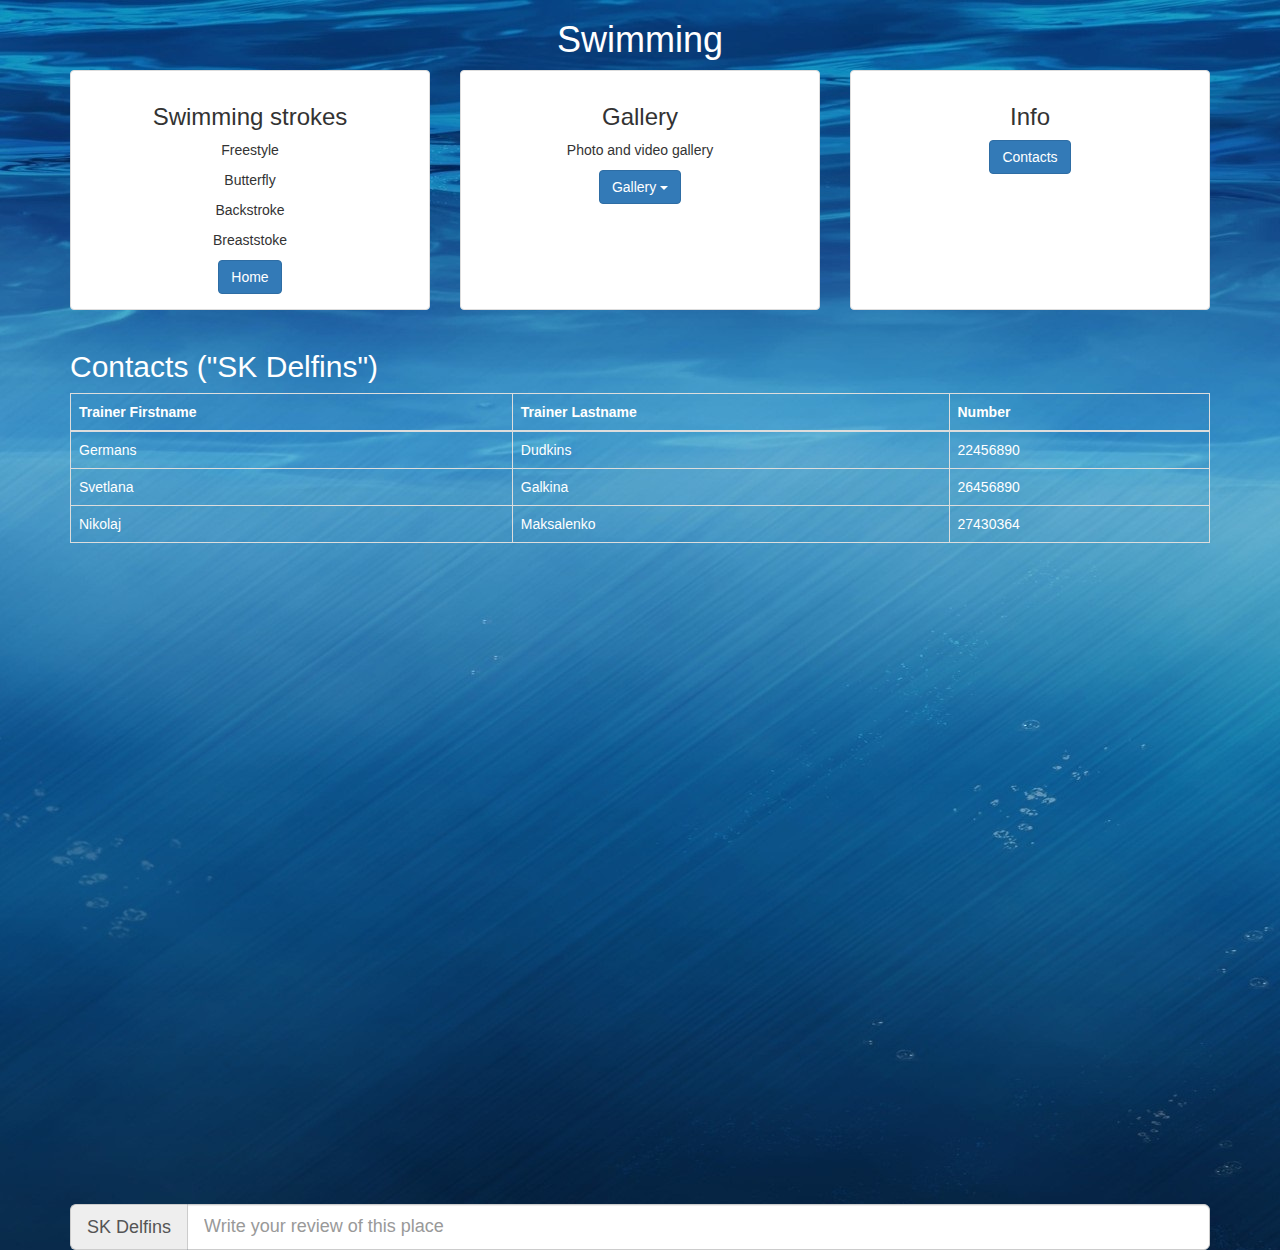
<file: contacts.html>
<!DOCTYPE html>
<html lang="en">
<head>
  <title>Contacts</title>
  <meta charset="utf-8">
  <meta name="viewport" content="width=device-width, initial-scale=1">
  <link rel="stylesheet" href="https://maxcdn.bootstrapcdn.com/bootstrap/3.4.1/css/bootstrap.min.css">
  <script src="https://ajax.googleapis.com/ajax/libs/jquery/3.4.1/jquery.min.js"></script>
  <script src="https://maxcdn.bootstrapcdn.com/bootstrap/3.4.1/js/bootstrap.min.js"></script>
<style>
.map-container{
overflow:hidden;
padding-bottom:56.25%;
position:relative;
height:0;
}
.map-container iframe{
left:0;
top:0;
height:100%;
width:100%;
position:absolute;
}
.thumbnail{
height:240px;
text-align: center;
}
body{
width: 100%;
height: 100%;
background-image: url("images/bk.jpg");
}
#top, table, h2{
color: white;
}
	
</style>

</head>
<body>
<div class="container">
	 <div class="row" id="top">
		<div id="header" class="col-lg-12 col-md-12 col-sm-12 col-xs-12">
			<h1 class="text-center">Swimming</h1>
		</div>
	</div>
 <div class="row" id="content">
        <div class="col-lg-4 col-md-4 col-sm-4 col-xs-12">  
            <div class="thumbnail">
                <div class="caption">
                    <h3>Swimming strokes</h3>
                    <p>Freestyle</p>
					<p>Butterfly</p>
					<p>Backstroke</p>
					<p>Breaststoke</p>
					<p><a href="index.html" class="btn btn-primary" role="button">Home</a></p>
                </div>
			</div>
        </div>
        <div class="col-lg-4 col-md-4 col-sm-4 col-xs-12">
            <div class="thumbnail">
                <div class="caption">
					<h3>Gallery</h3>
					<p>Photo and video gallery</p>
                   <div class="dropdown">
						<a class="btn btn-primary dropdown-toggle btm-md" data-toggle="dropdown" aria-haspopup="true" aria-expanded="true" href="#">Gallery
						<span class="caret"></span></a>
						<ul class="dropdown-menu">
						<li><a href="foto.html">Foto</a></li>
						<li><a href="video.html">Video</a></li>
						</ul>
				   </div>
                </div>
            </div>
        </div>
        <div class="col-lg-4 col-md-4 col-sm-4 col-xs-12">
            <div class="thumbnail">
                <div class="caption">
                    <h3>Info</h3>
                    <p><a href="contacts.html" class="btn btn-primary" role="button">Contacts</a></p>
                </div>
            </div>
        </div>
  <div class="col-lg-12 col-md-12 col-sm-12 col-xs-12">
  <h2>Contacts ("SK Delfins") </h2>
  <table class="table table-bordered">
    <thead>
      <tr>
        <th>Trainer Firstname</th>
        <th>Trainer Lastname</th>
        <th>Number</th>
      </tr>
    </thead>
    <tbody>
      <tr>
        <td>Germans</td>
        <td>Dudkins</td>
        <td>22456890</td>
      </tr>
      <tr>
        <td>Svetlana</td>
        <td>Galkina</td>
        <td>26456890</td>
      </tr>
      <tr>
        <td>Nikolaj</td>
        <td>Maksalenko</td>
        <td>27430364</td>
      </tr>
    </tbody>
  </table>
  </div>
	
 </div>
 <div id="map-container-google-1" class="z-depth-1-half map-container" style="height: 500px">
 <iframe src="https://www.google.com/maps/embed?pb=!1m18!1m12!1m3!1d2178.741030915245!2d24.204944316183294!3d56.90182698087629!2m3!1f0!2f0!3f0!3m2!1i1024!2i768!4f13.1!3m3!1m2!1s0x46eed26ae5087079%3A0x89dc31905b2f6099!2zRGVsZsSrbnM!5e0!3m2!1sru!2slv!4v1576418653414!5m2!1sru!2slv" width="600" height="450" frameborder="0" style="border:0;" allowfullscreen=""></iframe>
 </div>
<div class="input-group input-group-lg">
    <span class="input-group-addon">SK Delfins</span>
    <input type="text" class="form-control" placeholder="Write your review of this place">
</div>
</div>

</body>
</html>
</file>
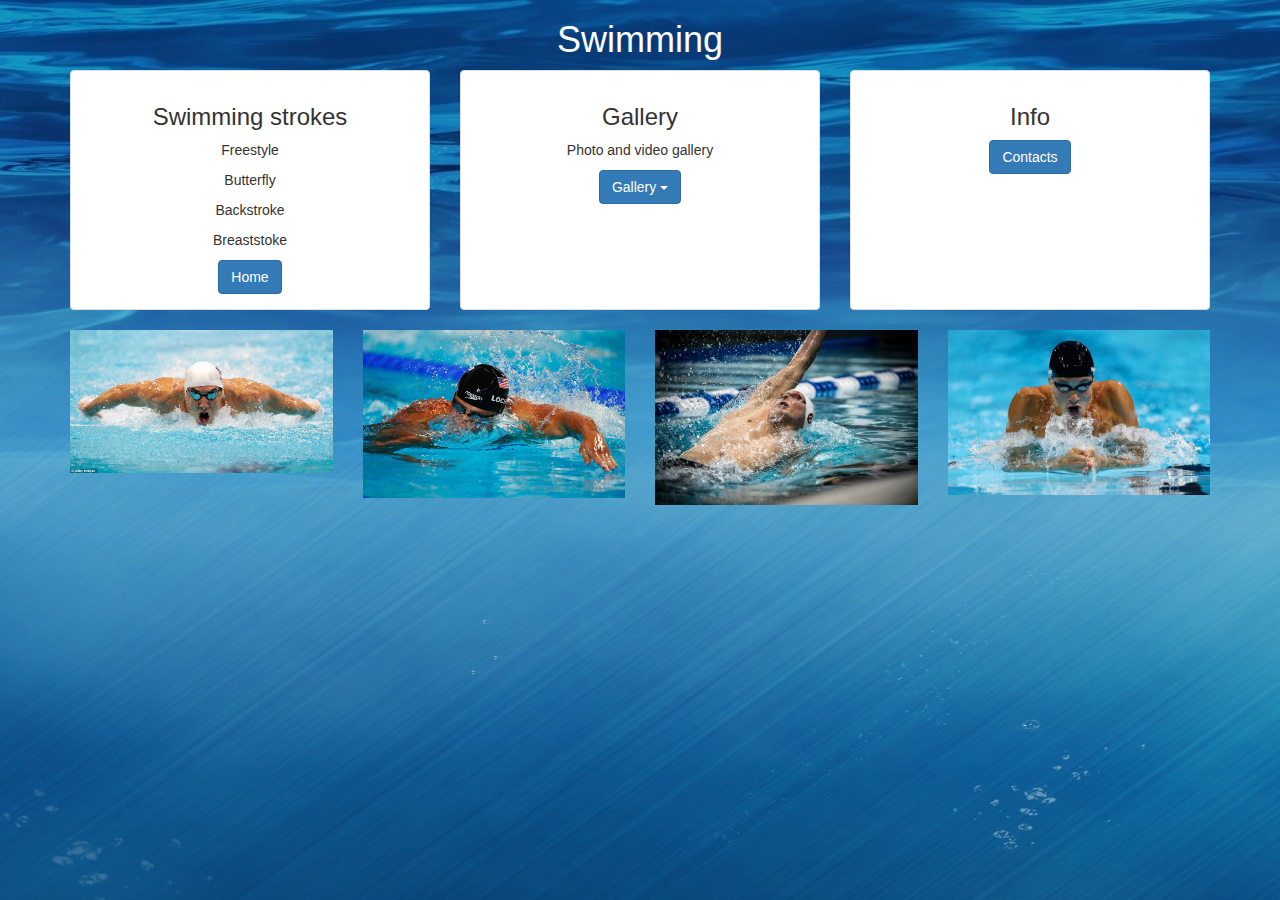
<file: foto.html>
<!DOCTYPE html>
<html>
<head>
	<meta charset="UTF-8">
    <meta http-equiv="X-UA-Compatible" content="IE=edge">
    <meta name="viewport" content="width = device-width, initial-scale = 1">
    <title>Swimming</title>
    <link rel="stylesheet" href="css/lightbox.min.css">
	<script src="js/lightbox.js"></script>
    <link rel="stylesheet" href="https://maxcdn.bootstrapcdn.com/bootstrap/3.4.1/css/bootstrap.min.css">
    <script src="https://ajax.googleapis.com/ajax/libs/jquery/3.4.1/jquery.min.js"></script>
    <script src="https://maxcdn.bootstrapcdn.com/bootstrap/3.4.1/js/bootstrap.min.js"></script>

	<!-- 
    Extra Small (xs) < 768 px; 
    Small (sm) >= 768px; 
    Medium (md) >= 992px; 
    Large (lg) >= 1220px  
	-->
<style>
.thumbnail{
height:240px;
text-align: center;
}
body{
width: 100%;
height: 100%;
background-image: url("images/bk.jpg");
}
h1{
color: white;
}
</style>
	
</head>
<body>
<div class="container">
	<div class="row">
		<div id="header" class="col-lg-12 col-md-12 col-sm-12 col-xs-12">
			<h1 class="text-center">Swimming</h1>
		</div>
	<div class="col-lg-4 col-md-4 col-sm-4 col-xs-12">  
            <div class="thumbnail">
                <div class="caption">
                    <h3>Swimming strokes</h3>
                    <p>Freestyle</p>
					<p>Butterfly</p>
					<p>Backstroke</p>
					<p>Breaststoke</p>
					<p><a href="index.html" class="btn btn-primary" role="button">Home</a></p>
                </div>
			</div>
	</div>
        <div class="col-lg-4 col-md-4 col-sm-4 col-xs-12">
            <div class="thumbnail">
                <div class="caption">
                    <h3>Gallery</h3>
                    <p>Photo and video gallery</p>
                    <div class="dropdown">
						<a class="btn btn-primary dropdown-toggle btm-md" data-toggle="dropdown" aria-haspopup="true" aria-expanded="true" href="#">Gallery
						<span class="caret"></span></a>
						<ul class="dropdown-menu">
						<li><a href="foto.html">Foto</a></li>
						<li><a href="video.html">Video</a></li>
						</ul>
					</div>
                </div>
            </div>
        </div>
        <div class="col-lg-4 col-md-4 col-sm-4 col-xs-12">
            <div class="thumbnail">
                <div class="caption">
                    <h3>Info</h3>
                    <p><a href="contacts.html" class="btn btn-primary" role="button">Contacts</a></p>
                </div>
            </div>
        </div>
		<div class="col-lg-3 col-md-6 col-sm-6 col-xs-12">
			<a class="example-image-link" href="images/1.png" data-lightbox="example-set" data-title="Butterfly"><img class="example-image" src="images/1.png" alt="" height="100%" width="100%"/></a>
		</div>
		<div class="col-lg-3 col-md-6 col-sm-6 col-xs-12">
			<a class="example-image-link" href="images/2.jpg" data-lightbox="example-set" data-title="Freestyle"><img class="example-image" src="images/2.jpg" alt="" height="100%" width="100%"/></a>
		</div>
		<div class="col-lg-3 col-md-6 col-sm-6 col-xs-12">
			<a class="example-image-link" href="images/3.jpg" data-lightbox="example-set" data-title="Backstroke"><img class="example-image" src="images/3.jpg" alt="" height="100%" width="100%"/></a>
		</div>	
		<div class="col-lg-3 col-md-6 col-sm-6 col-xs-12">	
			<a class="example-image-link" href="images/4.jpg" data-lightbox="example-set" data-title="Breaststoke"><img class="example-image" src="images/4.jpg" alt="" height="100%" width="100%"/></a>
		</div>
		
	</div>
</div>
<script src="js/lightbox-plus-jquery.min.js"></script>
</body>
</html>
</file>
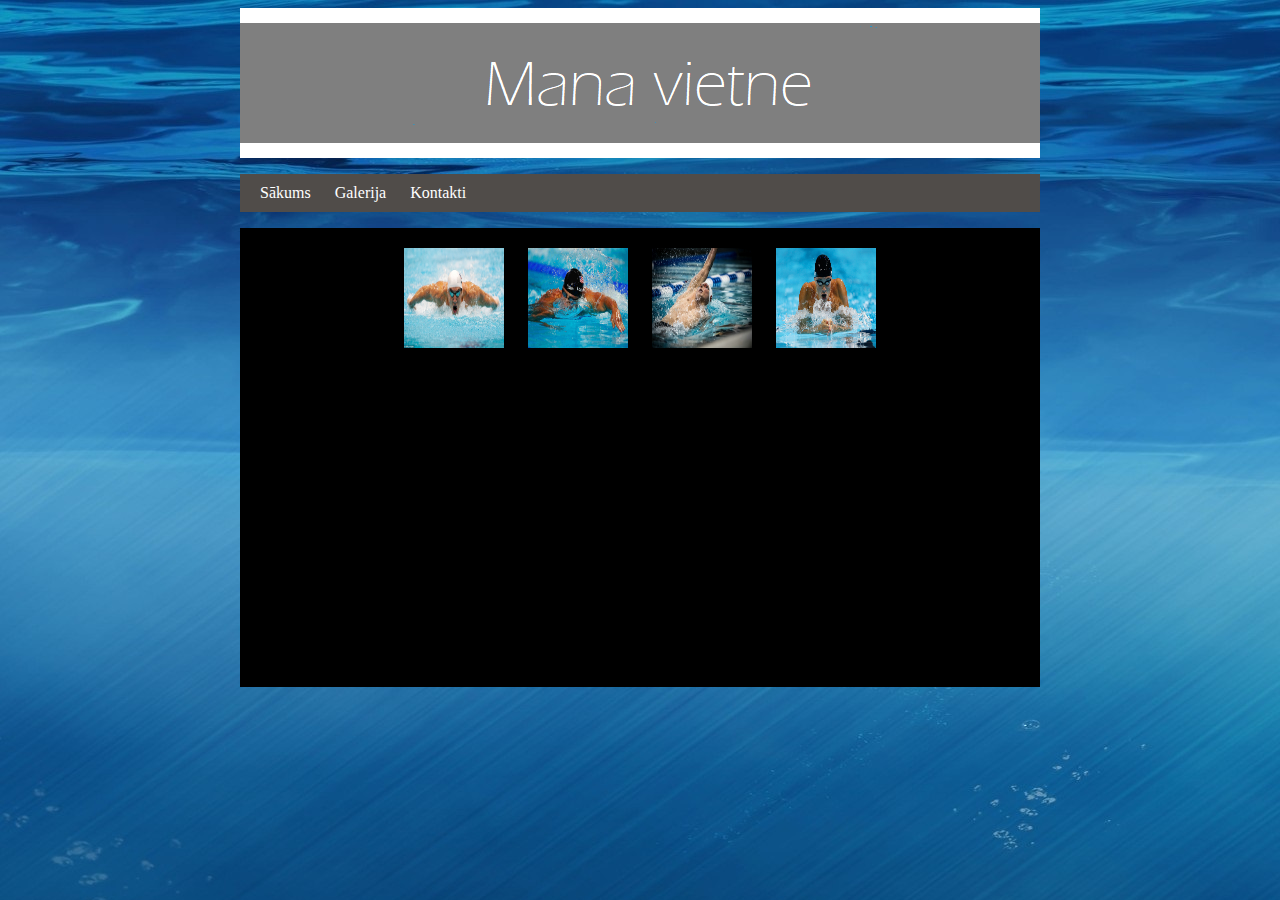
<file: galerija.html>
<!DOCTYPE html PUBLIC "-//W3C//DTD XHTML 1.0 Transitional//EN"
"http://www.w3.org/TR/xhtml1/DTD/xhtml1-transitional.dtd">
<html xmlns="http://www.w3.org/1999/xhtml">
<head>
<meta http-equiv="Content-Type" content="text/html; charset=utf-8"/>
<link rel="stylesheet" type="text/css" href="noformejums.css" />
<link rel="SHORTCUT ICON" href="favicon.ico"/>
<title>Galerija</title>
</head>
<body>
<div class = "A"></div>
<div class = "B">
	<ul class = "izvelne2">
	<li><a href = "index.html">Sākums</a></li>
	<li><a href = "galerija.html">Galerija</a></li>
	<li><a href = "kontakti.html">Kontakti</a></li>
	</ul>
</div>
<div class = "C">
<center>
<img src = "bildes/1.png" alt = "html"/>
<img src = "bildes/2.jpg" alt = "html"/>
<img src = "bildes/3.jpg" alt = "html"/>
<img src = "bildes/4.jpg" alt = "html"/>
<iframe width="560" height="315" src="https://www.youtube.com/embed/nAPI9lWjgL8" frameborder="0" allow="accelerometer; autoplay; encrypted-media; gyroscope; picture-in-picture" allowfullscreen></iframe>
</center>
</div>
</body>
</html>
</file>
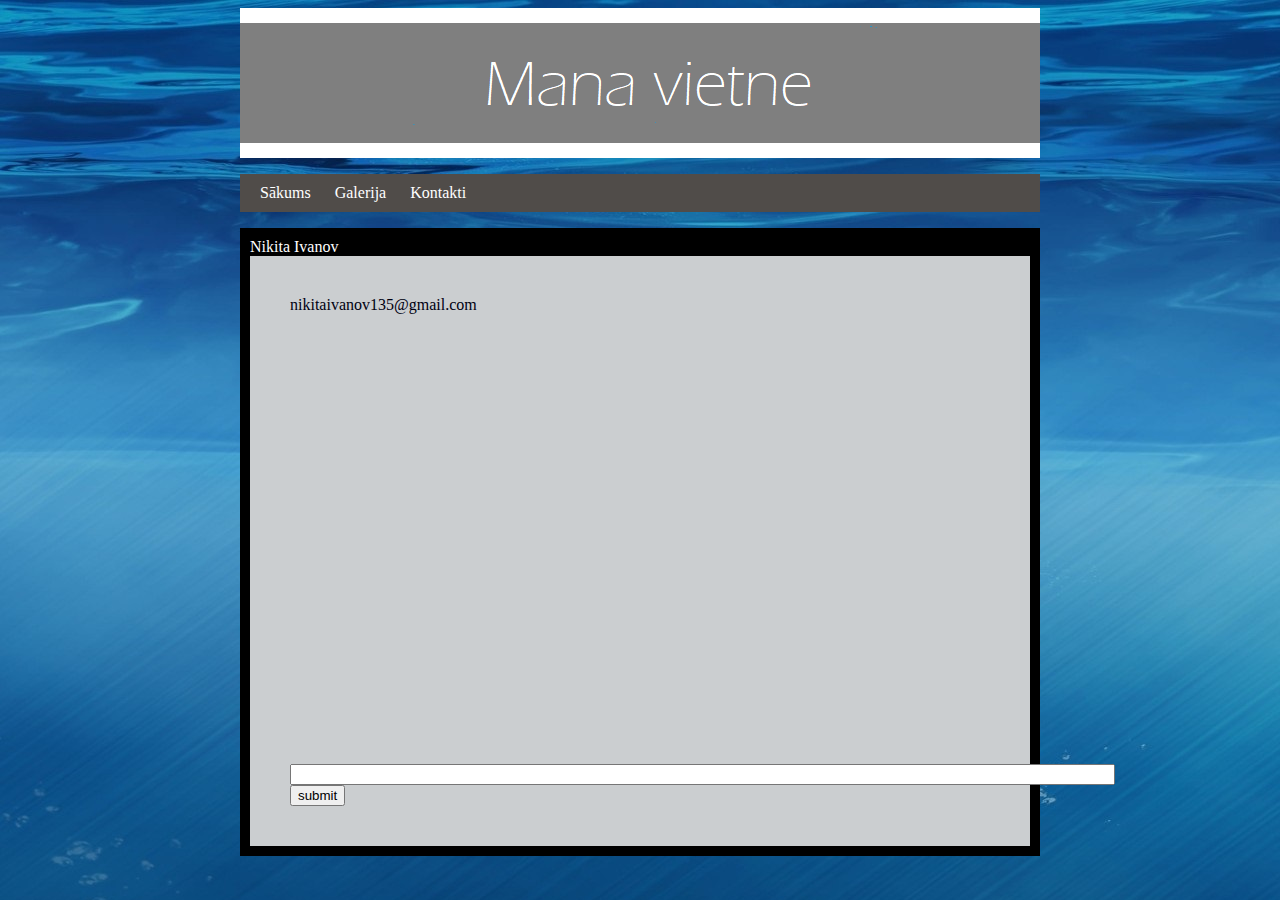
<file: kontakti.html>
<!DOCTYPE html PUBLIC "-//W3C//DTD XHTML 1.0 Transitional//EN"
"http://www.w3.org/TR/xhtml1/DTD/xhtml1-transitional.dtd">
<html xmlns="http://www.w3.org/1999/xhtml">
<head>
<meta http-equiv="Content-Type" content="text/html; charset=utf-8"/>
<link rel="stylesheet" type="text/css" href="noformejums.css" />
<link rel="SHORTCUT ICON" href="favicon.ico"/>
<title>Kontakti</title>
</head>
<body>
<div class = "A"></div>
<div class = "B">
	<ul class = "izvelne2">
	<li><a href = "index.html">Sākums</a></li>
	<li><a href = "galerija.html">Galerija</a></li>
	<li><a href = "kontakti.html">Kontakti</a></li>
	</ul>
</div>
<div class = "C">
	Nikita Ivanov<br/>
	<div class = "epasts">nikitaivanov135@gmail.com<br/>
	<iframe src="https://www.google.com/maps/embed?pb=!1m18!1m12!1m3!1d10363.591125173802!2d24.20228985381632!3d56.90293048080095!2m3!1f0!2f0!3f0!3m2!1i1024!2i768!4f13.1!3m3!1m2!1s0x46eed26ae5087079%3A0x89dc31905b2f6099!2zRGVsZsSrbnM!5e0!3m2!1slv!2slv!4v1574668423553!5m2!1slv!2slv" width="600" height="450" frameborder="0" style="border:0;" allowfullscreen=""></iframe>
	<form>
		<input type="text" name="Atsauksmes" size=100><br>
		<input type="submit" value="submit">
</form>
</div>
</body>
</html>
</file>
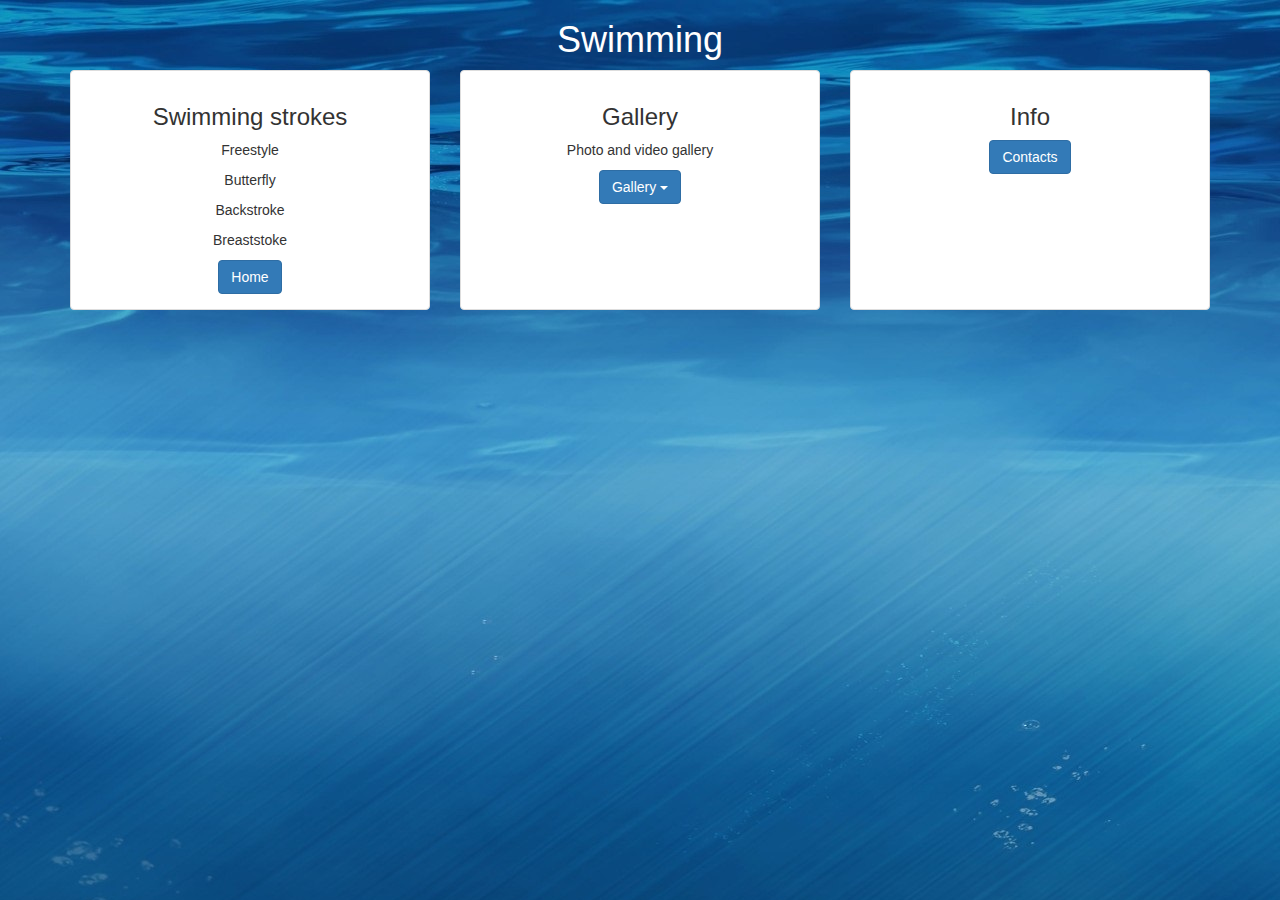
<file: video.html>
<!DOCTYPE html>
<html>
<head>
	<meta charset="UTF-8">
    <meta http-equiv="X-UA-Compatible" content="IE=edge">
    <meta name="viewport" content="width = device-width, initial-scale = 1">
    <title>Swimming</title>
    
    <link rel="stylesheet" href="https://maxcdn.bootstrapcdn.com/bootstrap/3.4.1/css/bootstrap.min.css">
    <script src="https://ajax.googleapis.com/ajax/libs/jquery/3.4.1/jquery.min.js"></script>
    <script src="https://maxcdn.bootstrapcdn.com/bootstrap/3.4.1/js/bootstrap.min.js"></script>
	<!-- 
    Extra Small (xs) < 768 px; 
    Small (sm) >= 768px; 
    Medium (md) >= 992px; 
    Large (lg) >= 1220px  
	-->
<style>
.thumbnail{
height:240px;
text-align: center;
}
body{
width: 100%;
height: 100%;
background-image: url("images/bk.jpg");
}
h1{
color: white;
}
	
</style>
	
</head>
<body>
<div class="container">
	<div class="row">
		<div id="header" class="col-lg-12 col-md-12 col-sm-12 col-xs-12">
			<h1 class="text-center">Swimming</h1>
		</div>
	<div class="col-lg-4 col-md-4 col-sm-4 col-xs-12">  
            <div class="thumbnail">
                <div class="caption">
                    <h3>Swimming strokes</h3>
                    <p>Freestyle</p>
					<p>Butterfly</p>
					<p>Backstroke</p>
					<p>Breaststoke</p>
					<p><a href="index.html" class="btn btn-primary" role="button">Home</a></p>
                </div>
			</div>
    </div>
        <div class="col-lg-4 col-md-4 col-sm-4 col-xs-12">
            <div class="thumbnail">
                <div class="caption">
                    <h3>Gallery</h3>
                    <p>Photo and video gallery</p>
                    <div class="dropdown">
						<a class="btn btn-primary dropdown-toggle btm-md" data-toggle="dropdown" aria-haspopup="true" aria-expanded="true" href="#">Gallery
						<span class="caret"></span></a>
						<ul class="dropdown-menu">
						<li><a href="foto.html">Foto</a></li>
						<li><a href="video.html">Video</a></li>
						</ul>
					</div>
                </div>
            </div>
        </div>
        <div class="col-lg-4 col-md-4 col-sm-4 col-xs-12">
            <div class="thumbnail">
                <div class="caption">
                    <h3>Info</h3>
                    <p><a href="contacts.html" class="btn btn-primary" role="button">Contacts</a></p>
                </div>
            </div>
        </div>
	<div class="col-lg-3 col-md-3 col-sm-3 col-xs-12">
		<iframe width="100%" height="100%" src="https://www.youtube.com/embed/5HLW2AI1Ink" frameborder="0" allow="accelerometer; autoplay; encrypted-media; gyroscope; picture-in-picture" allowfullscreen></iframe>
	</div>
	<div class="col-lg-3 col-md-3 col-sm-3 col-xs-12">
	<iframe width="100%" height="100%" src="https://www.youtube.com/embed/H16wDdWw3Cc" frameborder="0" allow="accelerometer; autoplay; encrypted-media; gyroscope; picture-in-picture" allowfullscreen></iframe>
	</div>
	<div class="col-lg-3 col-md-3 col-sm-3 col-xs-12">
	<iframe width="100%" height="100%" src="https://www.youtube.com/embed/JghqyliWwb4" frameborder="0" allow="accelerometer; autoplay; encrypted-media; gyroscope; picture-in-picture" allowfullscreen></iframe>
	</div>
	<div class="col-lg-3 col-md-3 col-sm-3 col-xs-12">
	<iframe width="100%" height="100%" src="https://www.youtube.com/embed/QGZ8rIy-YtI" frameborder="0" allow="accelerometer; autoplay; encrypted-media; gyroscope; picture-in-picture" allowfullscreen></iframe>
	</div>
	
</body>
</html>
</file>
<file: noformejums.css>
hr{
	background-color:#ffffff;
	height:1px;
	border:0px;
}

body{
	background-image:url(bildes/bk.jpg);
}


.A {
	background-image:url(bildes/logo.png);
	height:150px;
	width:800px;
	margin:0px auto;
}



.B {
	background:#2385B6;
	width:800px;
	margin:auto;
}

.C {
	background:#000000;
	width:780px;
	margin:0px auto;
	color:#ffffff;
	padding:10px;
}

img {
	height:100px;
	width:100px;
	border:4px;
	padding:10px;
}
/*--------Izvelne2 dizaina noform�jums----------*/

.izvelne2 {
	background:#504c49;
	padding:10px;
}

.izvelne2  li{
	list-style-type:none;  /*tiek no�emta nesak�rtot� saraksta simbols pirms nosaukuma*/
	display:inline; /* saraksts tiek atspogu�ots horizont�li (p�c noklus�juma tiek atspogu�ots vertik�li) */
}

.izvelne2 li a{
	text-decoration:none; /*tiek no�emts noklus�t� kr�sa */
	background:#504c49;
	color:#FFFFFF; /* teksta kr�sa */
	padding:10px; /*att�lums no teksta l�dz taisnast�ra mal�m*/
}

.izvelne2 li a:hover{
	padding:20px;
}
/*--------Izvelne2 dizaina noform�juma beigas----------*/


.epasts {
	color:#000011;
	padding:40px;
	background-color:#cbced0;
}
</file>
